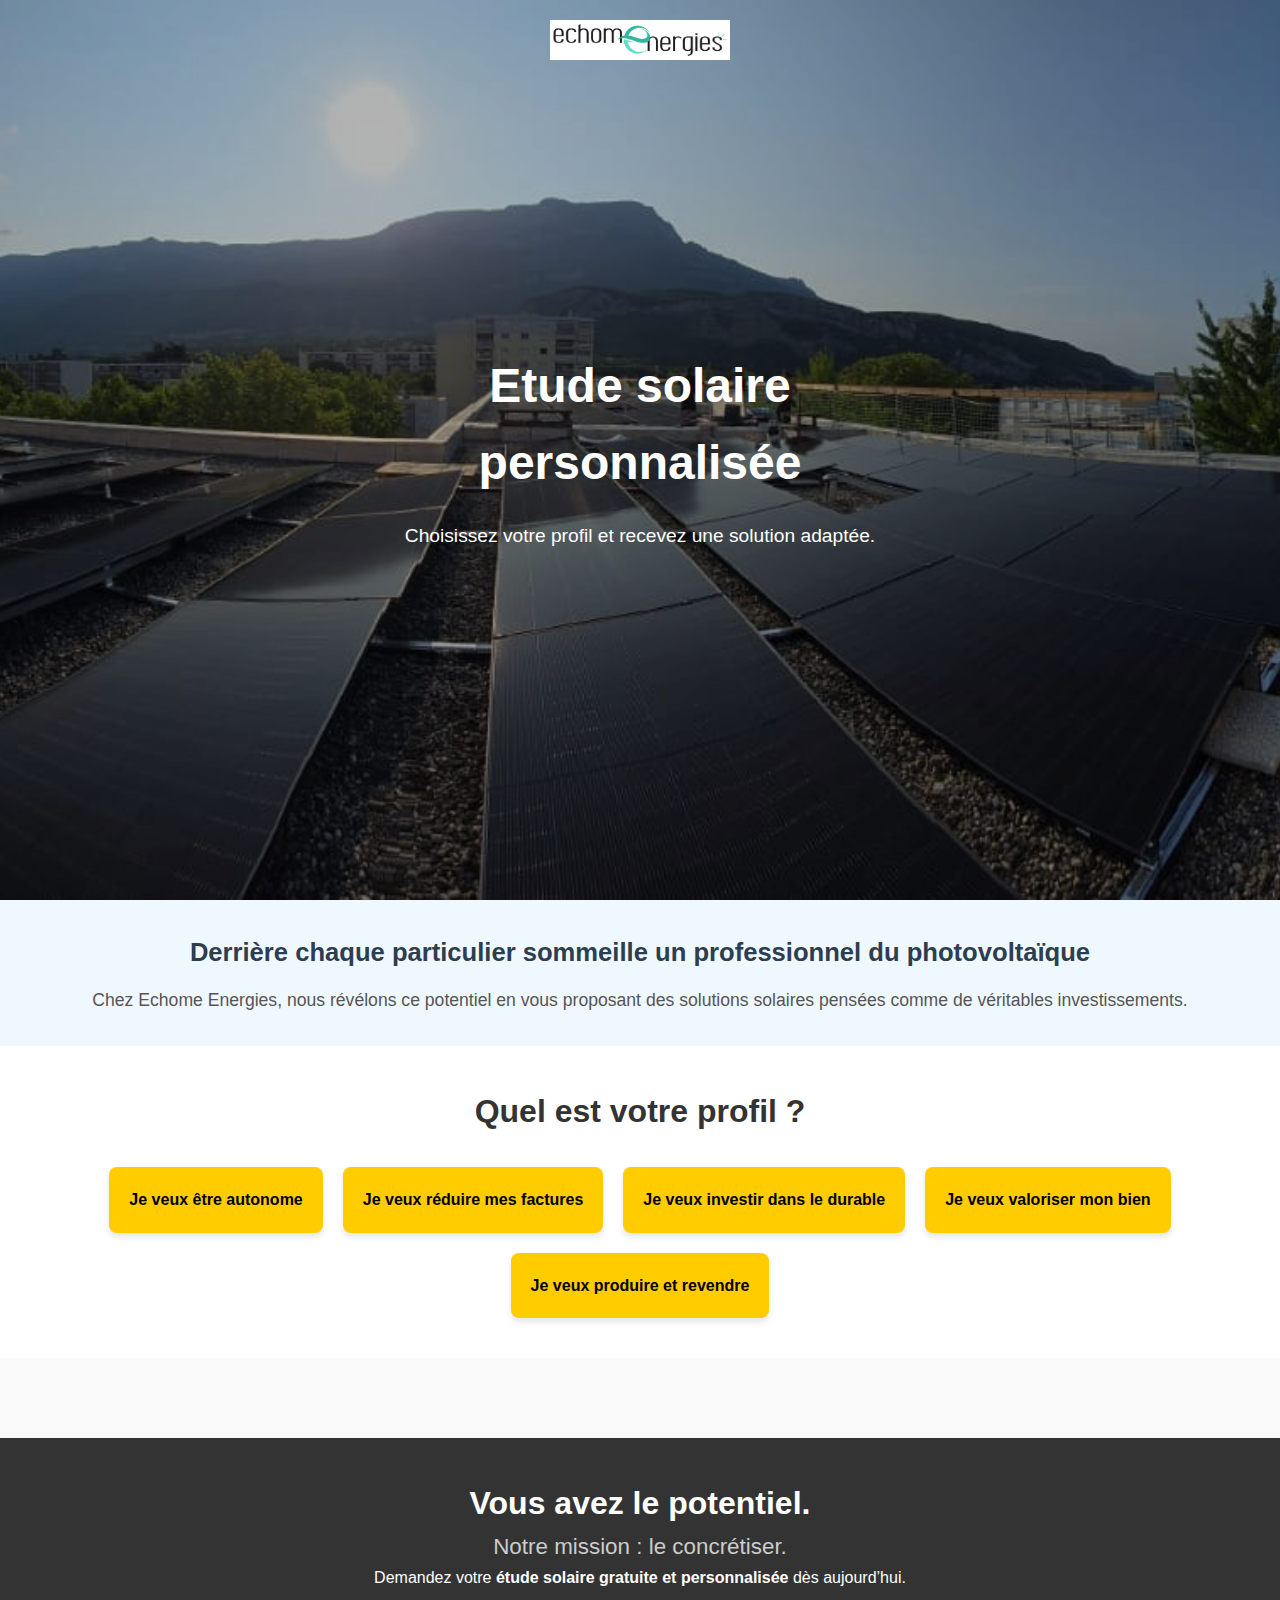
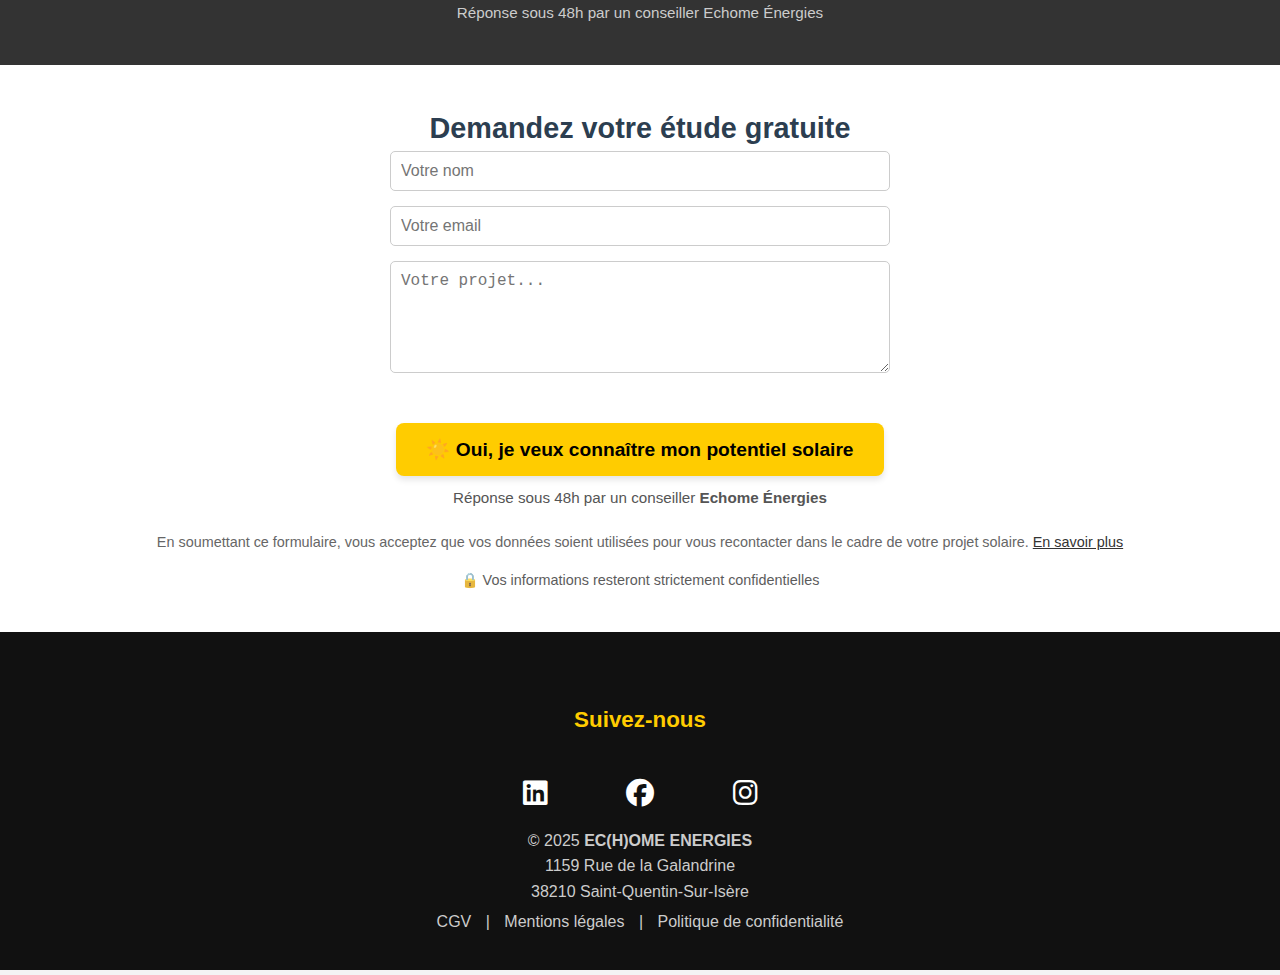
<file: index.html>
<!DOCTYPE html>
<html lang="fr">
<head>
  <meta charset="UTF-8" />
  <meta name="viewport" content="width=device-width, initial-scale=1.0" />
  <title>
    Etude solaire personnalisée | Devenez acteur de votre énergie | Échome Énergies
  </title>

  <meta name="description" content="Chez Échome Énergies, nous croyons que chaque toit peut devenir un levier d’indépendance, de rentabilité et d’impact positif. Mais chaque projet est unique — il dépend de votre situation, de vos objectifs et de votre vision. Pour vous proposer une étude solaire vraiment personnalisée, dites-nous simplement qui vous êtes et recevez une solution rentable, adaptée à votre profil et pensée comme un investissement.">
  <meta name="keywords" content="autoconsommation solaire, installation photovoltaïque, étude solaire gratuite, énergie renouvelable, particulier, professionnel, investissement solaire, Échome Énergies">

  <link rel="stylesheet" href="style.css" />
  <link rel="stylesheet" href="https://cdnjs.cloudflare.com/ajax/libs/font-awesome/6.4.0/css/all.min.css" />

  <script src="https://www.google.com/recaptcha/api.js" async defer></script>

  <!-- Google Tag Manager -->
  <script>
    (function(w,d,s,l,i){
      w[l]=w[l]||[];
      w[l].push({'gtm.start': new Date().getTime(), event:'gtm.js'});
      var f=d.getElementsByTagName(s)[0],
          j=d.createElement(s),
          dl=l!='dataLayer'?'&l='+l:'';
      j.async=true;
      j.src='https://www.googletagmanager.com/gtm.js?id='+i+dl;
      f.parentNode.insertBefore(j,f);
    })(window,document,'script','dataLayer','GTM-M9G3BKRZ');
  </script>
  <!-- End Google Tag Manager -->

  <!-- Données structurées -->
  <script type="application/ld+json">
  {
    "@context": "https://schema.org",
    "@type": "Service",
    "name": "Etude solaire personnalisée",
    "provider": {
      "@type": "Organization",
      "name": "Echome Energies"
    },
    "areaServed": "Auvergne-Rhône-Alpes",
    "audience": [
      { "@type": "Audience", "audienceType": "Particuliers" },
      { "@type": "Audience", "audienceType": "Professionnels" }
    ],
    "serviceType": "Installation photovoltaïque rentable et sur mesure"
  }
  </script>
</head>
<body>
  <!-- Google Tag Manager (noscript) -->
  <noscript>
    <iframe src="https://www.googletagmanager.com/ns.html?id=GTM-M9G3BKRZ"
            height="0" width="0" style="display:none;visibility:hidden"></iframe>
  </noscript>

  <!-- Header -->
  <header>
    <img src="logo.png" alt="Logo Echome Energies" class="logo" />
  </header>

  <!-- Hero -->
  <section class="hero">
    <div class="hero-content">
      <h1>Etude solaire personnalisée</h1>
      <p>Choisissez votre profil et recevez une solution adaptée.</p>
    </div>
  </section>

  <!-- Signature -->
  <section class="signature" style="padding: 2em 1em; text-align: center; background-color: #f0f8ff;">
    <h2 style="font-size: 1.6em; color: #2c3e50; margin-bottom: 0.5em;">
      Derrière chaque particulier sommeille un professionnel du photovoltaïque
    </h2>
    <p style="font-size: 1.1em; color: #555;">
      Chez Echome Energies, nous révélons ce potentiel en vous proposant des solutions solaires pensées comme de véritables investissements.
    </p>
  </section>

  <!-- Profils -->
  <section id="profils">
    <h2>Quel est votre profil&nbsp;?</h2>
    <div class="profils">
      <div class="profil" data-id="q1">Je veux être autonome</div>
      <div class="profil" data-id="q2">Je veux réduire mes factures</div>
      <div class="profil" data-id="q3">Je veux investir dans le durable</div>
      <div class="profil" data-id="q4">Je veux valoriser mon bien</div>
      <div class="profil" data-id="q5">Je veux produire et revendre</div>
    </div>
  </section>

  <!-- Solutions -->
  <section id="solutions">
    <div id="q1" class="solution">
      <h3>Autonomie</h3>
      <p>Installation avec batteries pour maximiser l’indépendance énergétique.</p>
    </div>
    <div id="q2" class="solution">
      <h3>Économies</h3>
      <p>Optimisation de la production pour réduire vos factures.</p>
    </div>
    <div id="q3" class="solution">
      <h3>Investissement</h3>
      <p>Augmentez la valeur de votre bien grâce à une installation solaire rentable et responsable.</p>
    </div>
    <div id="q4" class="solution">
      <h3>Valorisation</h3>
      <p>Ajout de valeur verte à votre maison pour la revente ou la location.</p>
    </div>
    <div id="q5" class="solution">
      <h3>Production & Revente</h3>
      <p>Installation raccordée au réseau pour revendre l’excédent d’énergie.</p>
    </div>
  </section>

  <!-- CTA -->
  <section id="cta">
    <div class="cta-box">
      <h2>Vous avez le potentiel.</h2>
      <h3>Notre mission : le concrétiser.</h3>
      <p>
        Demandez votre <strong>étude solaire gratuite et personnalisée</strong> dès aujourd’hui.
      </p>
      <div class="cta-delay">
        <span>Réponse sous 48h par un conseiller Echome Énergies</span>
      </div>
    </div>
  </section>

  <!-- Formulaire -->
<section id="formulaire">
  <h2 style="text-align: center; font-size: 1.8em; color: #2c3e50;">
    Demandez votre étude gratuite
  </h2>

  <form id="contact-form"
        action="https://formspree.io/f/xjkoqjky"
        method="POST"
        onsubmit="return validateRecaptcha();">

    <input type="text" name="nom" placeholder="Votre nom" required />
    <input type="email" name="email" placeholder="Votre email" required />
    <textarea name="message" placeholder="Votre projet..." required rows="5"></textarea>

    <div class="g-recaptcha" data-sitekey="6Letqa0rAAAAAFXWiBwhwkZUEkcTfsZd802QdUtu"></div>

    <div style="text-align: center; margin-top: 20px;">
      <button type="submit" class="btn-submit"
              style="background-color: #ffcc00; color: #000; font-size: 1.2em; padding: 15px 30px; border: none; border-radius: 8px; cursor: pointer; box-shadow: 0 4px 6px rgba(0,0,0,0.1); transition: transform 0.2s;">
        ☀️ Oui, je veux connaître mon potentiel solaire
      </button>
      <p style="margin-top: 10px; font-size: 0.95em; color: #555;">
        Réponse sous 48h par un conseiller <strong>Echome Énergies</strong>
      </p>
    </div>
  </form>

  <div class="rgpd">
    <p>
      En soumettant ce formulaire, vous acceptez que vos données soient utilisées
      pour vous recontacter dans le cadre de votre projet solaire.
      <a href="politique-confidentialite.html">En savoir plus</a>
    </p>
  </div>

  <p class="confidentialite">
    <span class="lock-icon">🔒</span>
    Vos informations resteront strictement confidentielles
  </p>
</section>

  <!-- Footer -->
  <footer class="footer">
    <div class="footer-content">
      <section id="reseaux">
        <h3 class="reseaux-titre">Suivez-nous</h3>
        <div class="social-buttons">
          <a href="https://www.linkedin.com/company/echome-energies" target="_blank" class="social linkedin">
            <i class="fab fa-linkedin icon"></i>
          </a>
          <a href="https://www.facebook.com/profile.php?id=61563413785578" target="_blank" class="social facebook">
            <i class="fab fa-facebook icon"></i>
          </a>
          <a href="https://www.instagram.com/echomenergies?igsh=YnMxNnM3ZXJkNTV4" target="_blank" class="social instagram">
            <i class="fab fa-instagram icon"></i>
          </a>
        </div>
      </section>

      <p>&copy; 2025 <strong>EC(H)OME ENERGIES</strong></p>
      <p>1159 Rue de la Galandrine</p>
      <p>38210 Saint-Quentin-Sur-Isère</p>

      <div class="footer-links">
  <a href="cgv.html">CGV</a>
  <span class="separator">|</span>
  <a href="mentionslegales.html">Mentions légales</a>
  <span class="separator">|</span>
  <a href="politique-confidentialite.html">Politique de confidentialité</a>
</div>
      
    </div>
  </footer>

  <!-- Script -->
  <script>
    document.addEventListener("DOMContentLoaded", () => {
      const boutons = document.querySelectorAll(".profil");
      const solutions = document.querySelectorAll(".solution");

      boutons.forEach(bouton => {
        bouton.addEventListener("click", () => {
          const id = bouton.dataset.id;

          // Masquer toutes les solutions
          solutions.forEach(sol => sol.classList.remove("show"));

          // Afficher la solution correspondante
          const cible = document.getElementById(id);
          if (cible) {
            cible.classList.add("show");

            // Scroll vers la solution avec un léger décalage
            const yOffset = -80;
            const y = cible.getBoundingClientRect().top + window.pageYOffset + yOffset;
            window.scrollTo({ top: y, behavior: "smooth" });
          }
        });
      });
    });
  </script>
</body>
</html>
</file>
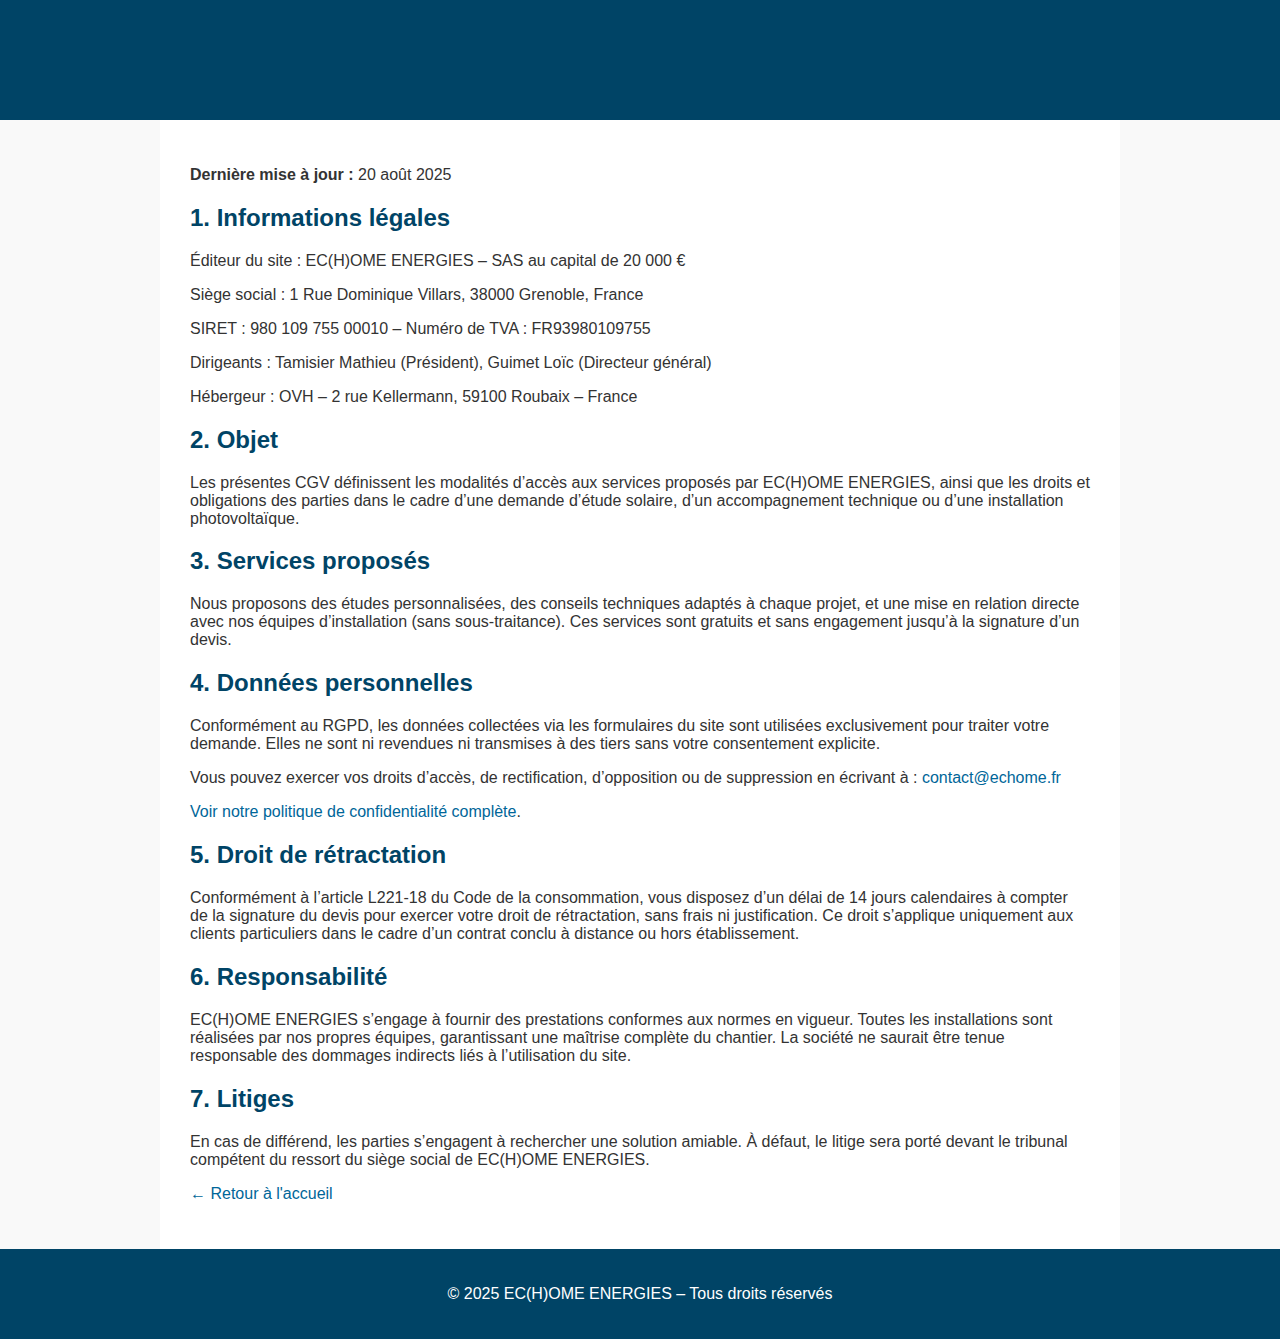
<file: cgv.html>
<!DOCTYPE html>
<html lang="fr">
<head>
  <meta charset="UTF-8">
  <meta name="viewport" content="width=device-width, initial-scale=1">
  <title>Conditions Générales de Vente – EC(H)OME ENERGIES</title>
  <style>
    body { font-family: Arial, sans-serif; background-color: #f9f9f9; color: #333; margin: 0; padding: 0; }
    header, footer { background-color: #004466; color: white; text-align: center; padding: 20px; }
    main { max-width: 900px; margin: auto; padding: 30px; background-color: white; }
    h1, h2 { color: #004466; }
    a { color: #006699; text-decoration: none; }
    a:hover { text-decoration: underline; }
  </style>
</head>
<body>

<header>
  <h1>Conditions Générales de Vente</h1>
</header>

<main>
  <p><strong>Dernière mise à jour :</strong> 20 août 2025</p>

  <h2>1. Informations légales</h2>
  <p>Éditeur du site : EC(H)OME ENERGIES – SAS au capital de 20 000 €</p>
  <p>Siège social : 1 Rue Dominique Villars, 38000 Grenoble, France</p>
  <p>SIRET : 980 109 755 00010 – Numéro de TVA : FR93980109755</p>
  <p>Dirigeants : Tamisier Mathieu (Président), Guimet Loïc (Directeur général)</p>
  <p>Hébergeur : OVH – 2 rue Kellermann, 59100 Roubaix – France</p>

  <h2>2. Objet</h2>
  <p>Les présentes CGV définissent les modalités d’accès aux services proposés par EC(H)OME ENERGIES, ainsi que les droits et obligations des parties dans le cadre d’une demande d’étude solaire, d’un accompagnement technique ou d’une installation photovoltaïque.</p>

  <h2>3. Services proposés</h2>
  <p>Nous proposons des études personnalisées, des conseils techniques adaptés à chaque projet, et une mise en relation directe avec nos équipes d’installation (sans sous-traitance). Ces services sont gratuits et sans engagement jusqu’à la signature d’un devis.</p>

  <h2>4. Données personnelles</h2>
  <p>Conformément au RGPD, les données collectées via les formulaires du site sont utilisées exclusivement pour traiter votre demande. Elles ne sont ni revendues ni transmises à des tiers sans votre consentement explicite.</p>
  <p>Vous pouvez exercer vos droits d’accès, de rectification, d’opposition ou de suppression en écrivant à : <a href="mailto:contact@echome.fr">contact@echome.fr</a></p>
  <p><a href="politique-confidentialite.html">Voir notre politique de confidentialité complète</a>.</p>

  <h2>5. Droit de rétractation</h2>
  <p>Conformément à l’article L221-18 du Code de la consommation, vous disposez d’un délai de 14 jours calendaires à compter de la signature du devis pour exercer votre droit de rétractation, sans frais ni justification. Ce droit s’applique uniquement aux clients particuliers dans le cadre d’un contrat conclu à distance ou hors établissement.</p>

  <h2>6. Responsabilité</h2>
  <p>EC(H)OME ENERGIES s’engage à fournir des prestations conformes aux normes en vigueur. Toutes les installations sont réalisées par nos propres équipes, garantissant une maîtrise complète du chantier. La société ne saurait être tenue responsable des dommages indirects liés à l’utilisation du site.</p>

  <h2>7. Litiges</h2>
  <p>En cas de différend, les parties s’engagent à rechercher une solution amiable. À défaut, le litige sera porté devant le tribunal compétent du ressort du siège social de EC(H)OME ENERGIES.</p>

  <p><a href="index.html">← Retour à l'accueil</a></p>
</main>

<footer>
  <p>&copy; 2025 EC(H)OME ENERGIES – Tous droits réservés</p>
</footer>

</body>
</html>
</file>
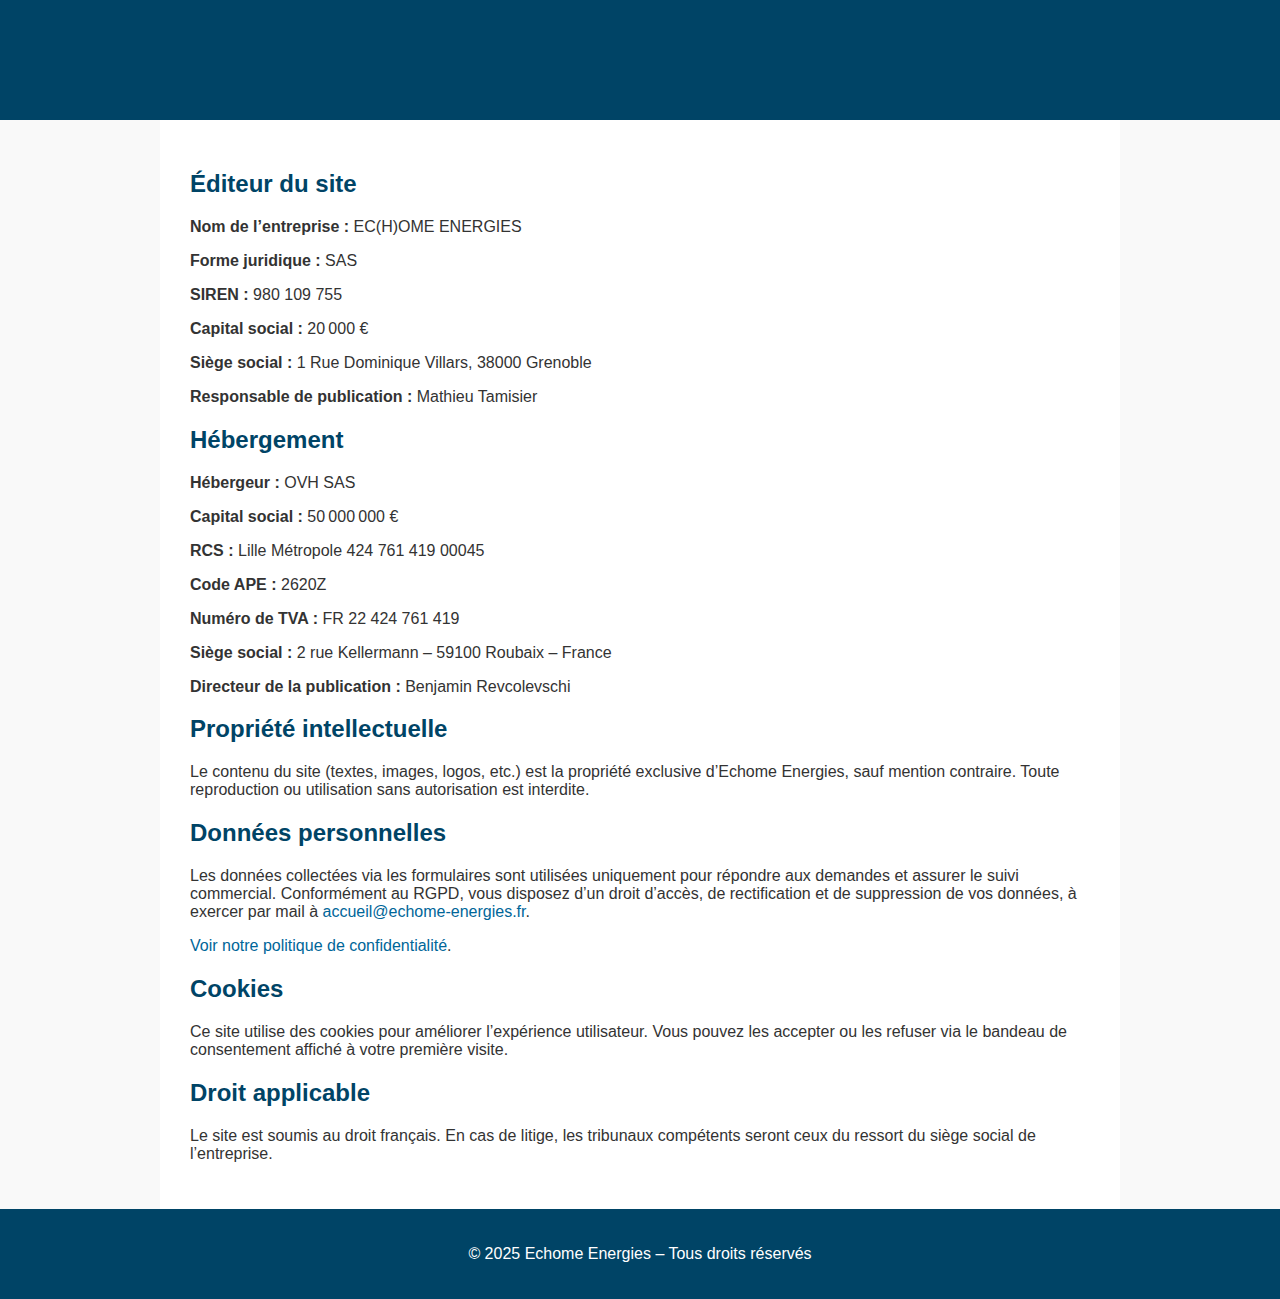
<file: mentionslegales.html>
<!DOCTYPE html>
<html lang="fr">
<head>
  <meta charset="UTF-8">
  <meta name="viewport" content="width=device-width, initial-scale=1">
  <title>Mentions légales – Echome Energies</title>
  <style>
    body {
      font-family: Arial, sans-serif;
      background-color: #f9f9f9;
      color: #333;
      margin: 0;
      padding: 0;
    }
    header, footer {
      background-color: #004466;
      color: white;
      text-align: center;
      padding: 20px;
    }
    main {
      max-width: 900px;
      margin: auto;
      padding: 30px;
      background-color: white;
    }
    h1, h2 {
      color: #004466;
    }
    a {
      color: #006699;
      text-decoration: none;
    }
    a:hover {
      text-decoration: underline;
    }
    ul {
      padding-left: 20px;
    }
  </style>
</head>
<body>

<header>
  <h1>Mentions légales</h1>
</header>

<main>
  <h2>Éditeur du site</h2>
  <p><strong>Nom de l’entreprise :</strong> EC(H)OME ENERGIES</p>
  <p><strong>Forme juridique :</strong> SAS</p>
  <p><strong>SIREN :</strong> 980 109 755</p>
  <p><strong>Capital social :</strong> 20 000 €</p>
  <p><strong>Siège social :</strong> 1 Rue Dominique Villars, 38000 Grenoble</p>
  <p><strong>Responsable de publication :</strong> Mathieu Tamisier</p>

  <h2>Hébergement</h2>
  <p><strong>Hébergeur :</strong> OVH SAS</p>
  <p><strong>Capital social :</strong> 50 000 000 €</p>
  <p><strong>RCS :</strong> Lille Métropole 424 761 419 00045</p>
  <p><strong>Code APE :</strong> 2620Z</p>
  <p><strong>Numéro de TVA :</strong> FR 22 424 761 419</p>
  <p><strong>Siège social :</strong> 2 rue Kellermann – 59100 Roubaix – France</p>
  <p><strong>Directeur de la publication :</strong> Benjamin Revcolevschi</p>

  <h2>Propriété intellectuelle</h2>
  <p>Le contenu du site (textes, images, logos, etc.) est la propriété exclusive d’Echome Energies, sauf mention contraire. Toute reproduction ou utilisation sans autorisation est interdite.</p>

  <h2>Données personnelles</h2>
  <p>Les données collectées via les formulaires sont utilisées uniquement pour répondre aux demandes et assurer le suivi commercial. Conformément au RGPD, vous disposez d’un droit d’accès, de rectification et de suppression de vos données, à exercer par mail à <a href="mailto:accueil@echome-energies.fr">accueil@echome-energies.fr</a>.</p>
  <p><a href="politique-confidentialite.html">Voir notre politique de confidentialité</a>.</p>

  <h2>Cookies</h2>
  <p>Ce site utilise des cookies pour améliorer l’expérience utilisateur. Vous pouvez les accepter ou les refuser via le bandeau de consentement affiché à votre première visite.</p>

  <h2>Droit applicable</h2>
  <p>Le site est soumis au droit français. En cas de litige, les tribunaux compétents seront ceux du ressort du siège social de l’entreprise.</p>
</main>

<footer>
  <p>&copy; 2025 Echome Energies – Tous droits réservés</p>
</footer>

</body>
</html>
</file>
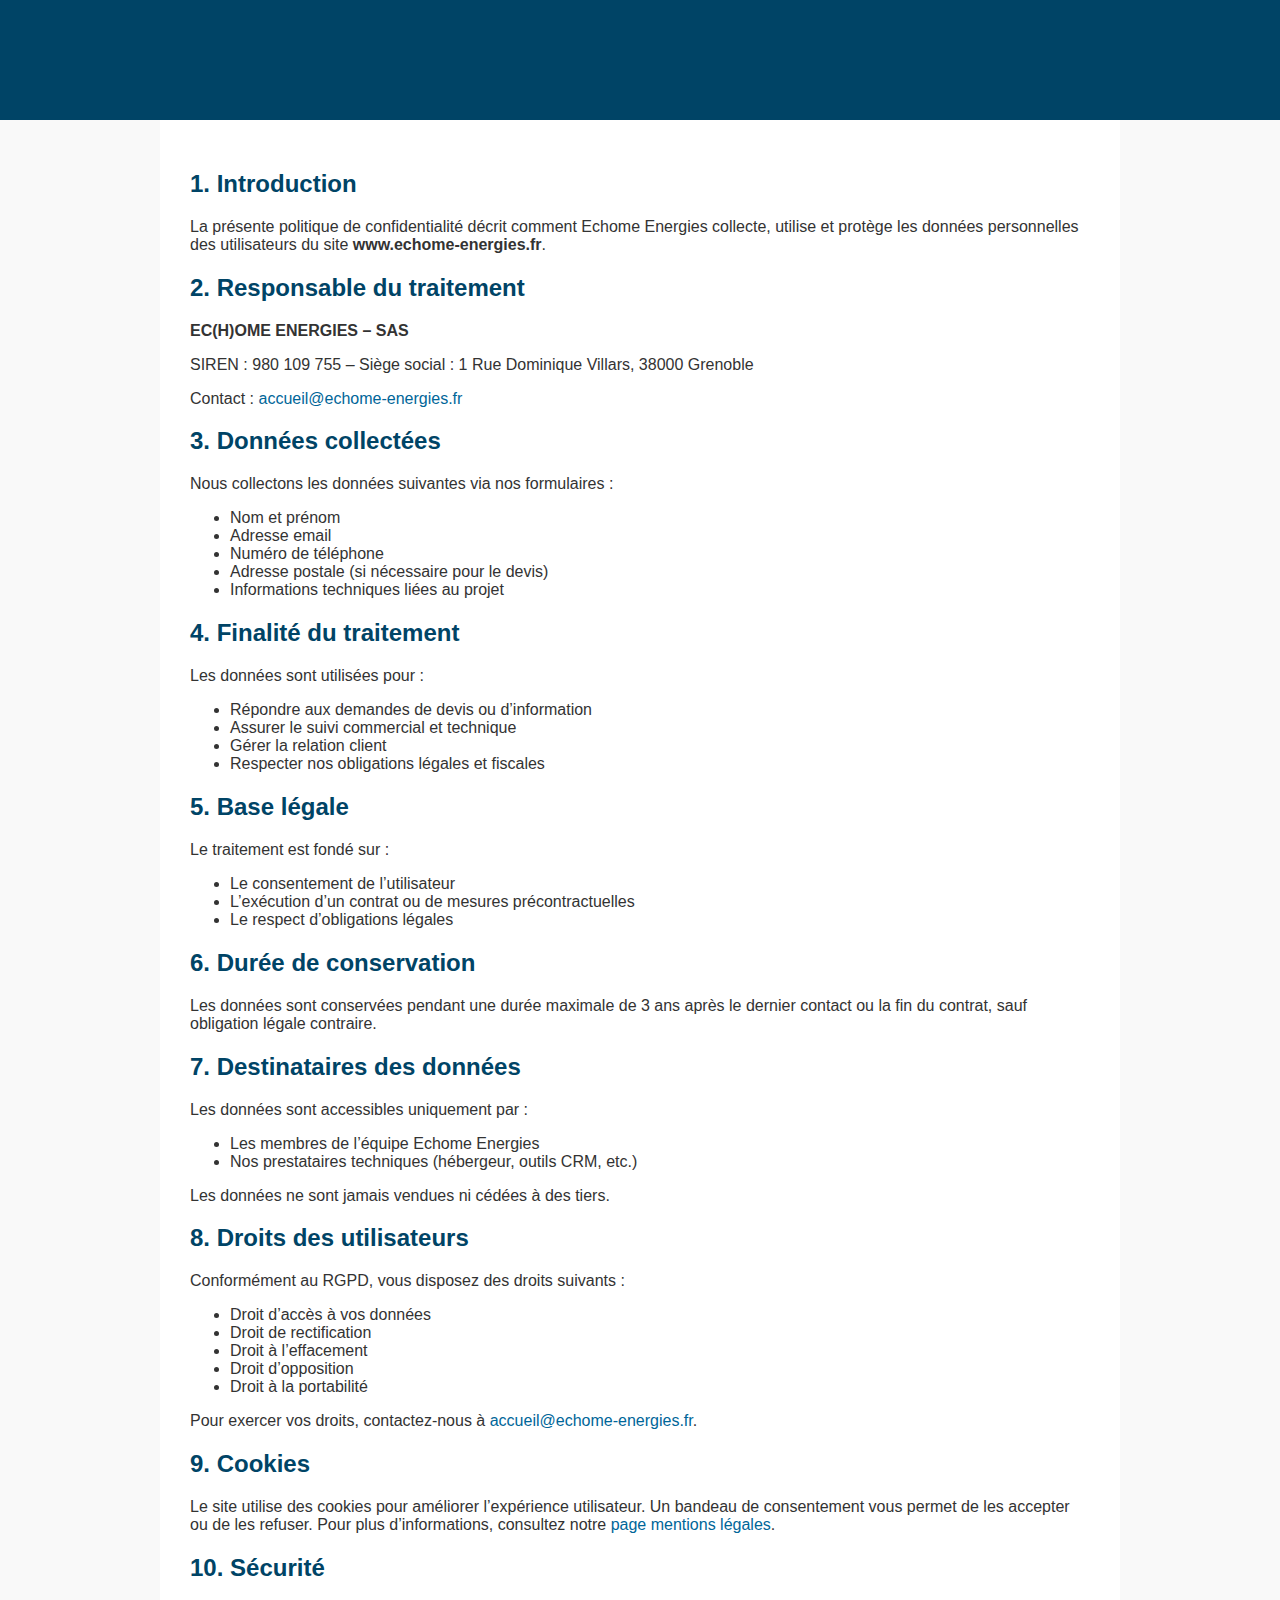
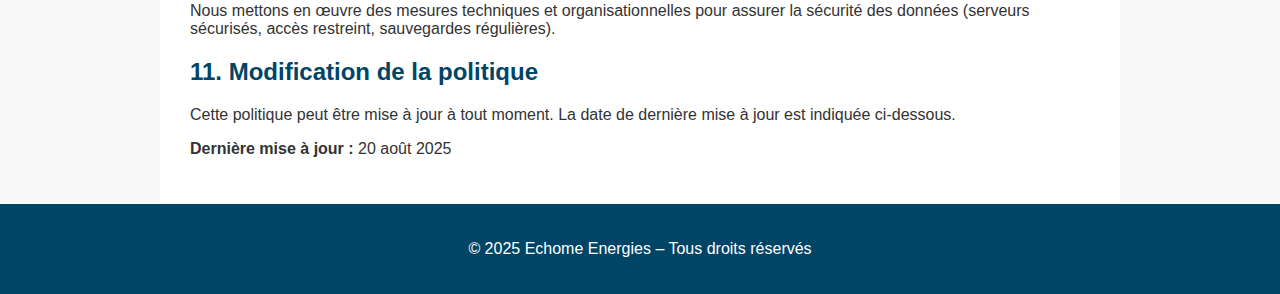
<file: politique-confidentialite.html>
<!DOCTYPE html>
<html lang="fr">
<head>
  <meta charset="UTF-8">
  <meta name="viewport" content="width=device-width, initial-scale=1">
  <title>Politique de confidentialité – Echome Energies</title>
  <style>
    body {
      font-family: Arial, sans-serif;
      background-color: #f9f9f9;
      color: #333;
      margin: 0;
      padding: 0;
    }
    header, footer {
      background-color: #004466;
      color: white;
      text-align: center;
      padding: 20px;
    }
    main {
      max-width: 900px;
      margin: auto;
      padding: 30px;
      background-color: white;
    }
    h1, h2 {
      color: #004466;
    }
    a {
      color: #006699;
      text-decoration: none;
    }
    a:hover {
      text-decoration: underline;
    }
  </style>
</head>
<body>

<header>
  <h1>Politique de confidentialité</h1>
</header>

<main>
  <section>
    <h2>1. Introduction</h2>
    <p>La présente politique de confidentialité décrit comment Echome Energies collecte, utilise et protège les données personnelles des utilisateurs du site <strong>www.echome-energies.fr</strong>.</p>
  </section>

  <section>
    <h2>2. Responsable du traitement</h2>
    <p><strong>EC(H)OME ENERGIES – SAS</strong></p>
    <p>SIREN : 980 109 755 – Siège social : 1 Rue Dominique Villars, 38000 Grenoble</p>
    <p>Contact : <a href="mailto:accueil@echome-energies.fr">accueil@echome-energies.fr</a></p>
  </section>

  <section>
    <h2>3. Données collectées</h2>
    <p>Nous collectons les données suivantes via nos formulaires :</p>
    <ul>
      <li>Nom et prénom</li>
      <li>Adresse email</li>
      <li>Numéro de téléphone</li>
      <li>Adresse postale (si nécessaire pour le devis)</li>
      <li>Informations techniques liées au projet</li>
    </ul>
  </section>

  <section>
    <h2>4. Finalité du traitement</h2>
    <p>Les données sont utilisées pour :</p>
    <ul>
      <li>Répondre aux demandes de devis ou d’information</li>
      <li>Assurer le suivi commercial et technique</li>
      <li>Gérer la relation client</li>
      <li>Respecter nos obligations légales et fiscales</li>
    </ul>
  </section>

  <section>
    <h2>5. Base légale</h2>
    <p>Le traitement est fondé sur :</p>
    <ul>
      <li>Le consentement de l’utilisateur</li>
      <li>L’exécution d’un contrat ou de mesures précontractuelles</li>
      <li>Le respect d’obligations légales</li>
    </ul>
  </section>

  <section>
    <h2>6. Durée de conservation</h2>
    <p>Les données sont conservées pendant une durée maximale de 3 ans après le dernier contact ou la fin du contrat, sauf obligation légale contraire.</p>
  </section>

  <section>
    <h2>7. Destinataires des données</h2>
    <p>Les données sont accessibles uniquement par :</p>
    <ul>
      <li>Les membres de l’équipe Echome Energies</li>
      <li>Nos prestataires techniques (hébergeur, outils CRM, etc.)</li>
    </ul>
    <p>Les données ne sont jamais vendues ni cédées à des tiers.</p>
  </section>

  <section>
    <h2>8. Droits des utilisateurs</h2>
    <p>Conformément au RGPD, vous disposez des droits suivants :</p>
    <ul>
      <li>Droit d’accès à vos données</li>
      <li>Droit de rectification</li>
      <li>Droit à l’effacement</li>
      <li>Droit d’opposition</li>
      <li>Droit à la portabilité</li>
    </ul>
    <p>Pour exercer vos droits, contactez-nous à <a href="mailto:accueil@echome-energies.fr">accueil@echome-energies.fr</a>.</p>
  </section>

  <section>
    <h2>9. Cookies</h2>
    <p>Le site utilise des cookies pour améliorer l’expérience utilisateur. Un bandeau de consentement vous permet de les accepter ou de les refuser. Pour plus d’informations, consultez notre <a href="/mentionslegales.html">page mentions légales</a>.</p>
  </section>

  <section>
    <h2>10. Sécurité</h2>
    <p>Nous mettons en œuvre des mesures techniques et organisationnelles pour assurer la sécurité des données (serveurs sécurisés, accès restreint, sauvegardes régulières).</p>
  </section>

  <section>
    <h2>11. Modification de la politique</h2>
    <p>Cette politique peut être mise à jour à tout moment. La date de dernière mise à jour est indiquée ci-dessous.</p>
    <p><strong>Dernière mise à jour :</strong> 20 août 2025</p>
  </section>
</main>

<footer>
  <p>&copy; 2025 Echome Energies – Tous droits réservés</p>
</footer>

</body>
</html>
</file>
<file: style.css>
/* 🔄 Reset */
* {
  margin: 0;
  padding: 0;
  box-sizing: border-box;
}

/* 🎨 Variables */
:root {
  --jaune: #ffcc00;
  --jaune-hover: #e6b800;
  --gris-fond: #f4f4f4;
  --gris-texte: #333;
  --bleu-foncé: #2c3e50;
  --gris-clair: #f9f9f9;
}

/* 🌐 Base */
body {
  font-family: 'Segoe UI', sans-serif;
  line-height: 1.6;
  background-color: var(--gris-fond);
  color: var(--gris-texte);
}

/* 🧭 Header */
header {
  position: absolute;
  top: 0;
  left: 0;
  width: 100%;
  z-index: 10;
  padding: 20px;
  display: flex;
  justify-content: center;
  align-items: center;
}

.logo {
  max-width: 180px;
}

/* 🌄 Hero Section */
.hero {
  position: relative;
  height: 100vh;
  background-image: url('pdc.png');
  background-size: cover;
  background-position: center;
  background-repeat: no-repeat;
  display: flex;
  align-items: center;
  justify-content: center;
  text-align: center;
  color: white;
  padding: 0 20px;
}

.hero::before {
  content: "";
  position: absolute;
  top: 0;
  left: 0;
  width: 100%;
  height: 100%;
  background-color: rgba(0, 0, 0, 0.3);
  z-index: 0;
}

.hero-content {
  position: relative;
  z-index: 1;
  max-width: 600px;
}

.hero h1 {
  font-size: 3rem;
  margin-bottom: 20px;
}

.hero p {
  font-size: 1.2rem;
}

/* 👤 Profils */
#profils {
  padding: 40px 20px;
  background-color: white;
  text-align: center;
}

#profils h2 {
  font-size: 2rem;
  margin-bottom: 30px;
}

.profils {
  display: flex;
  flex-wrap: wrap;
  justify-content: center;
  gap: 20px;
}

.profil {
  background-color: var(--jaune);
  color: #000;
  padding: 20px;
  border-radius: 8px;
  cursor: pointer;
  font-weight: bold;
  transition: background 0.3s ease, transform 0.3s ease;
  box-shadow: 0 4px 6px rgba(0, 0, 0, 0.1);
}

.profil:hover {
  background-color: var(--jaune-hover);
  transform: translateY(-2px);
}

/* 💡 Solutions */
#solutions {
  padding: 40px 20px;
  background-color: var(--gris-clair);
  text-align: center;
}

.solution {
  display: none;
  opacity: 0;
  transform: translateY(20px);
  transition: opacity 0.4s ease-out, transform 0.4s ease-out;
  margin-bottom: 40px;
}

.solution.show {
  display: block;
  opacity: 1;
  transform: translateY(0);
}

.solution h3 {
  font-size: 1.5rem;
  margin-bottom: 10px;
}

/* ⚡ Call to Action */
#cta {
  background-color: #333;
  color: white;
  padding: 40px 20px;
  text-align: center;
}

.cta-box {
  max-width: 600px;
  margin: 0 auto;
}

.cta-box h2 {
  font-size: 2em;
  transition: color 0.3s ease;
  cursor: pointer;
}

.cta-box h3 {
  font-size: 1.4em;
  font-weight: normal;
  color: #ccc;
  transition: color 0.3s ease;
  cursor: pointer;
}

.cta-box h2:hover,
.cta-box h3:hover {
  color: var(--jaune);
}

.cta-box p {
  margin-bottom: 10px;
}

.cta-delay {
  font-size: 0.95em;
  color: #ccc;
  margin-top: 10px;
}

.confidentialite {
  margin-top: 15px;
  font-size: 0.9em;
  opacity: 0.8;
}

/* 📝 Formulaire */
#formulaire {
  padding: 40px 20px;
  background-color: white;
  text-align: center;
}

#formulaire form {
  max-width: 500px;
  margin: 0 auto;
  display: flex;
  flex-direction: column;
  gap: 15px;
}

#formulaire input,
#formulaire textarea {
  padding: 10px;
  border: 1px solid #ccc;
  border-radius: 5px;
  font-size: 1rem;
  background-color: #fff;
  color: var(--gris-texte);
}

#formulaire button {
  background-color: var(--jaune);
  color: #000;
  padding: 16px;
  font-size: 1rem;
  font-weight: bold;
  border: none;
  border-radius: 8px;
  cursor: pointer;
  transition: background 0.3s ease, transform 0.3s ease;
  box-shadow: 0 4px 6px rgba(0, 0, 0, 0.1);
}

#formulaire button:hover {
  background-color: var(--jaune-hover);
  transform: translateY(-2px);
}

.rgpd {
  margin-top: 20px;
  font-size: 0.9rem;
  color: #666;
}

.rgpd a {
  color: var(--gris-texte);
  text-decoration: underline;
}

/* 🧱 Footer */
.footer {
  background-color: #111;
  color: #ccc;
  padding: 30px 20px;
  text-align: center;
}

.footer-content {
  max-width: 600px;
  margin: 0 auto;
}

.footer a {
  color: #ccc;
  text-decoration: none;
  margin: 5px 10px;
  display: inline-block;
  transition: color 0.3s ease;
}

.footer a:hover {
  color: var(--jaune);
}

.contact {
  display: flex;
  flex-wrap: wrap;
  justify-content: center;
  gap: 15px;
  margin: 15px 0;
}

.legal-links {
  margin-top: 20px;
  font-size: 0.9em;
  color: #aaa;
}

/* 🚀 Réseaux sociaux animés */
#reseaux {
  margin-top: 40px;
  text-align: center;
}

.reseaux-titre {
  font-size: 1.4em;
  color: var(--jaune);
  margin-bottom: 20px;
  animation: fadeIn 1s ease-out;
}

.social-buttons {
  display: flex;
  justify-content: center;
  gap: 25px;
  flex-wrap: wrap;
}

.social-buttons .social {
  width: 60px;
  height: 60px;
  border-radius: 50%;
  display: inline-flex;
  justify-content: center;
  align-items: center;
  font-size: 28px;
  color: white;
  transition: transform 0.3s ease, box-shadow 0.3s ease;
  animation: pulse 2s infinite;
}

.social-buttons .social:hover {
  transform: scale(1.15);
  box-shadow
</file>
